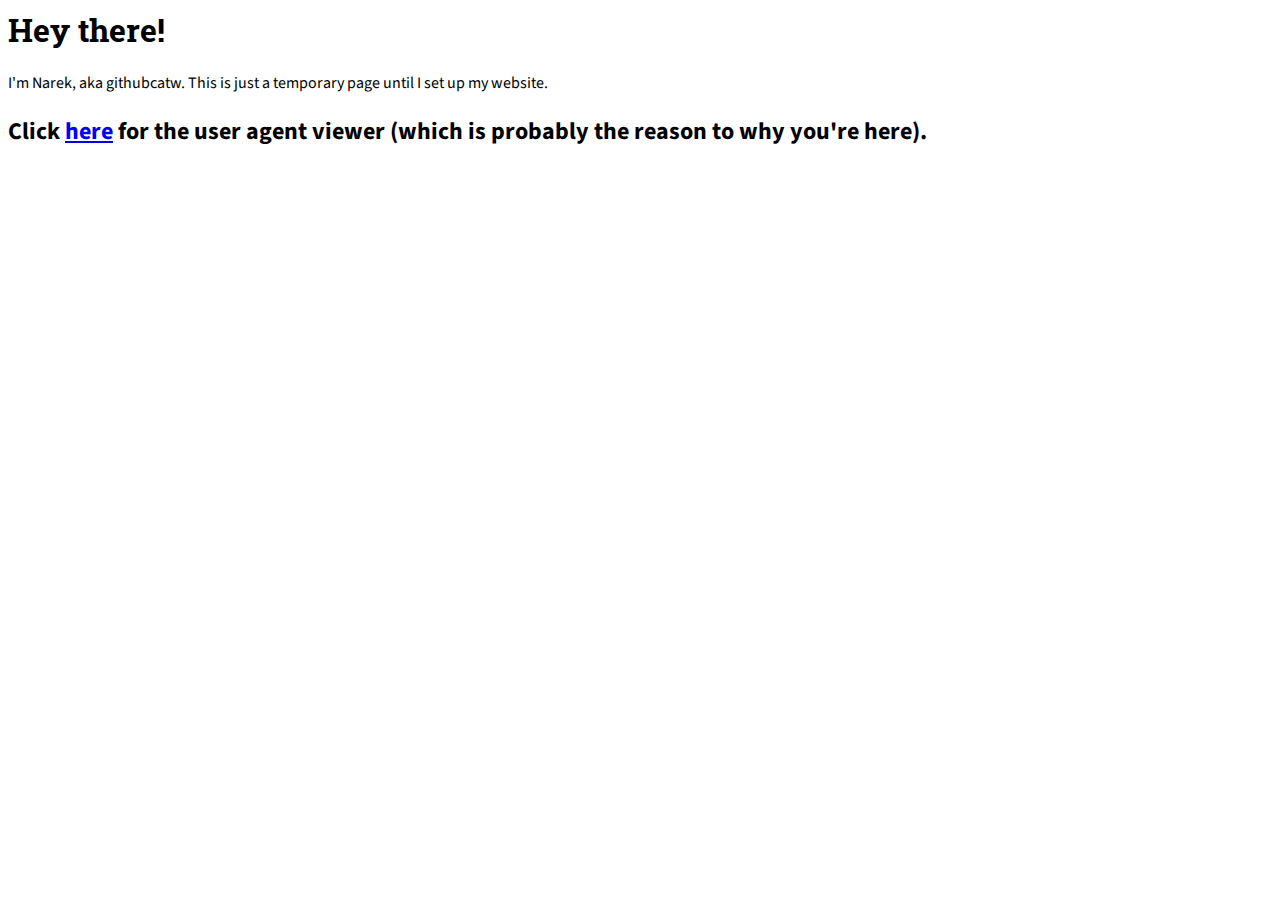
<file: index.html>
<html>
  <head>
	<link href="/generic.css" rel="stylesheet">
	<title>githubcatw's GitHub page</title> 
  </head>
  <body>
	<h1>Hey there!</h1>
	<p>I'm Narek, aka githubcatw. This is just a temporary page until I set up my website.</p>
	<h2>Click <a href="/agent">here</a> for the user agent viewer (which is probably the reason to why you're here).</h2>
  </body>
</html>
</file>
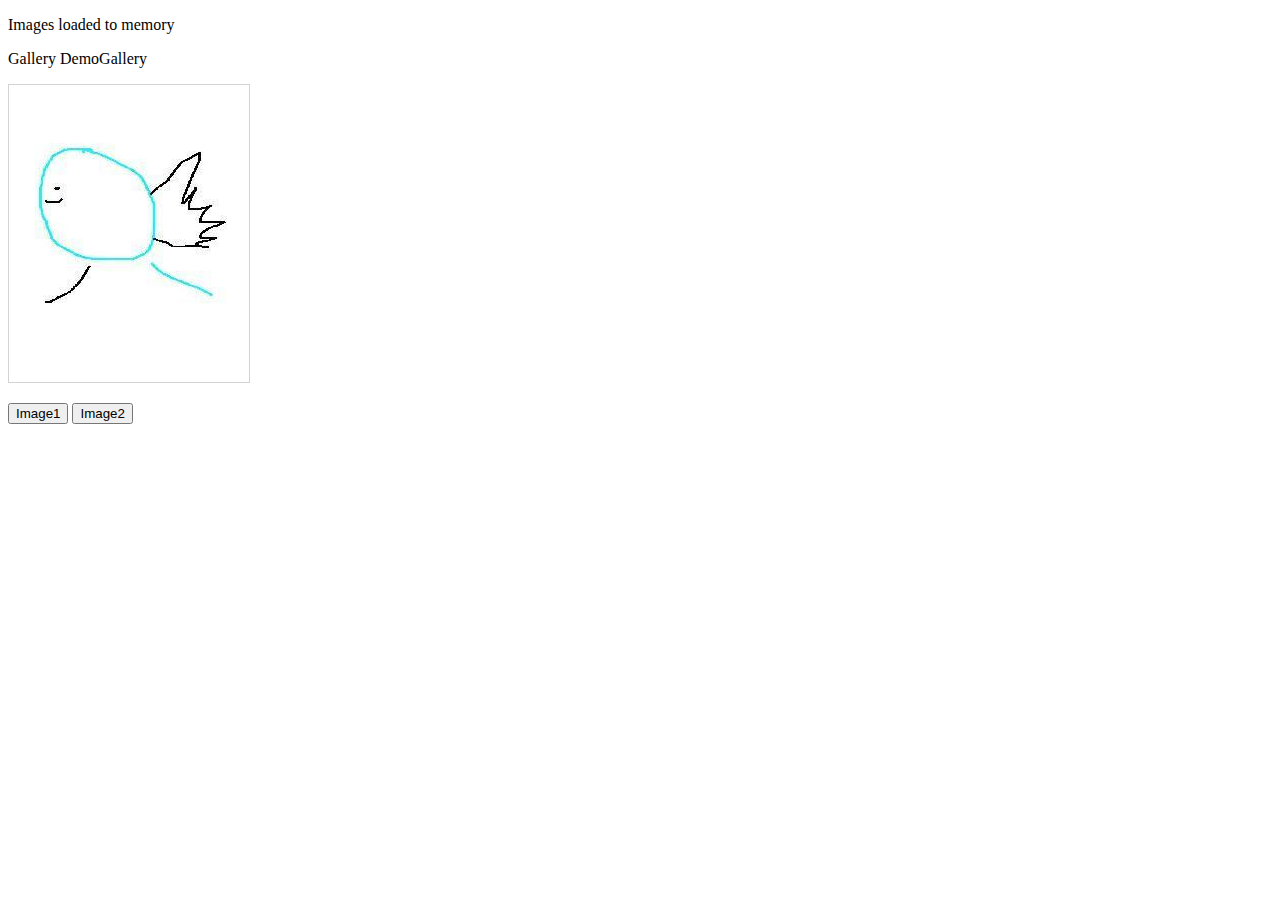
<file: gallery/index.html>
<!DOCTYPE html>
<html>
<head>
	<title>Demo Gallery</title>
</head>
<body>

<p>Images loaded to memory</p>
<img id="image1" width="220" height="277" src="duck.jpg" alt="Img 1" style="display:none;">
<img id="image2" width="220" height="277" src="bong.jpg" alt="Img 2" style="display:none;">
<img id="qsplash" width="220" height="277" src="showsplash.jpg" alt="Img 2" style="display:none;">

<p>Gallery DemoGallery</p>
<canvas id="showCanvas" width="240" height="297" style="border:1px solid #d3d3d3;">
Your browser does not support HTML5 canvas. qGallery uses HTML5 canvas to make the magic - make the buttons change the image. Please dig in the code for images.
</canvas>
<p>
<button type="button" onclick="myImage1()">Image1</button>
<button type="button" onclick="myImage2()">Image2</button>

<script>
window.onload = function() {
    var canv = document.getElementById("showCanvas");
	var splash = document.getElementById("qsplash");
    var c2d = canv.getContext("2d");
	c2d.drawImage(splash, 10, 10);
}

function myImage1() {
    var canv = document.getElementById("showCanvas");
	var c2d = canv.getContext("2d");
	var im1 = document.getElementById("image1");
    c2d.drawImage(im1, 10, 10);
}

function myImage2() {
    var canv = document.getElementById("showCanvas");
	var c2d = canv.getContext("2d");
	var im2 = document.getElementById("image2");
    c2d.drawImage(im2, 10, 10);
}
</script>
</body>
</html>
</file>
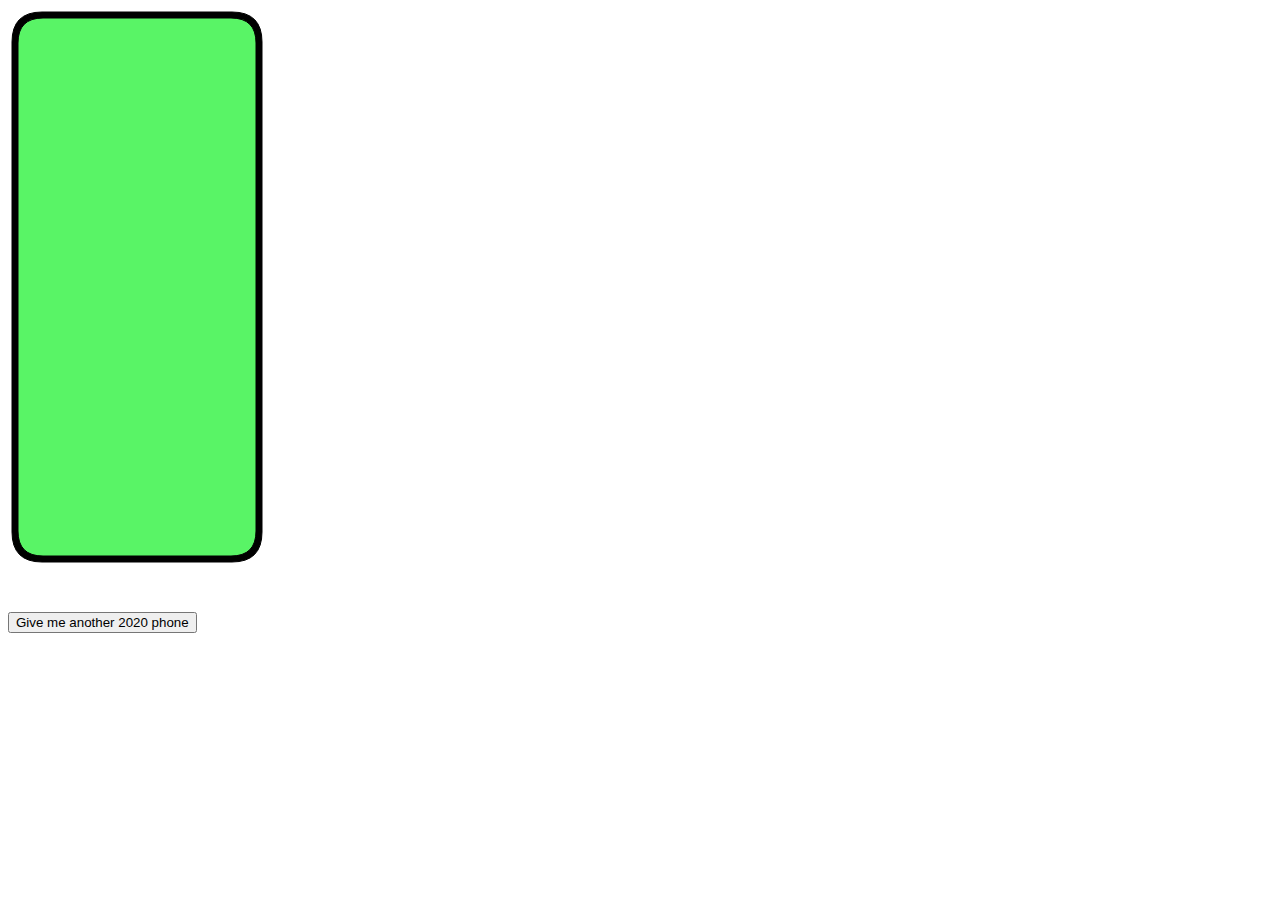
<file: phone/index.html>
<!DOCTYPE html>
<html>
	<head>
		<title>2020 Phone Generator</title>
	</head>
	<body>
		<canvas id="phone" width=300 height=600>
			Your browser doesn't support the HTML5 canvas element. Update your browser to use this page.
		</canvas>
		<br>
		<button onclick="newPhone()">Give me another 2020 phone</button>
		<script src="support.js"></script>
		<script src="phone.js"></script>
	</body>
</html>
</file>
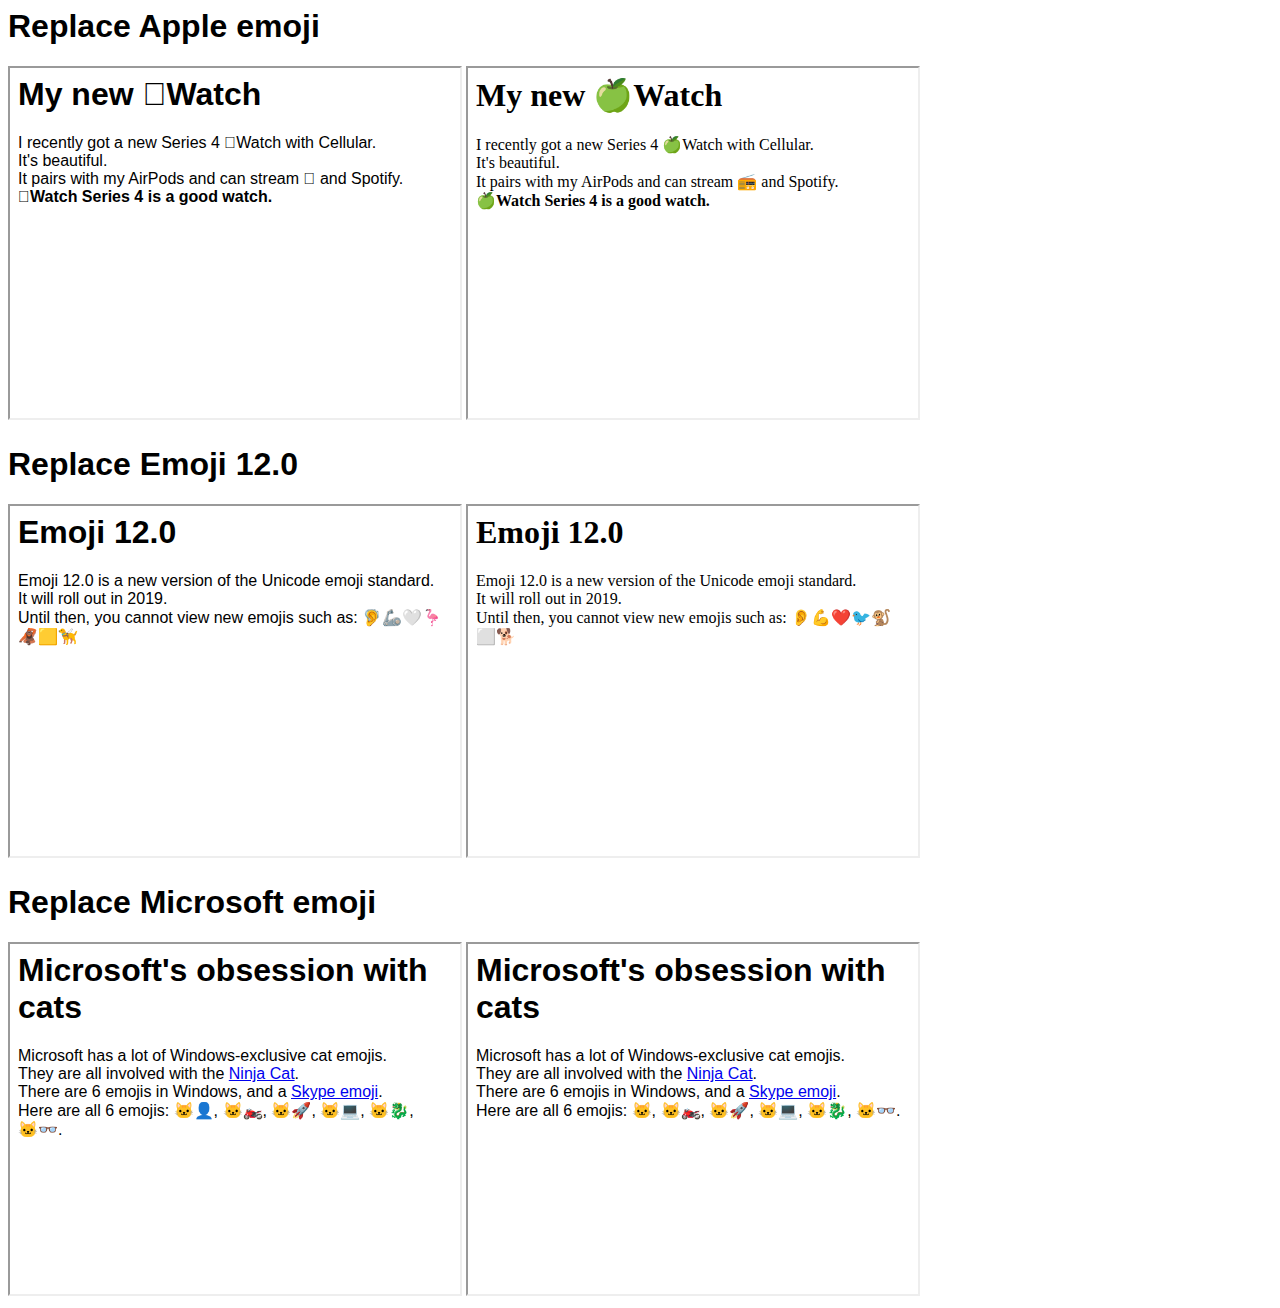
<file: redemo/index.html>
<html>
	<head>
		<style> body { font-family: sans-serif; }  </style>
		<style>
		iframe {
			width: 450;
			height: 350;
		}
		</style>
	</head>
	<body>
		<h1>Replace Apple emoji</h1>
		<iframe src="apple/without.html"></iframe>
		<iframe src="apple/with.html"></iframe>
		<br>
		<h1>Replace Emoji 12.0</h1>
		<iframe src="e12/without.html"></iframe>
		<iframe src="e12/with.html"></iframe>
		<br>
		<h1>Replace Microsoft emoji</h1>
		<iframe src="ms/without.html"></iframe>
		<iframe src="ms/with.html"></iframe>
	</body>
</html>
</file>
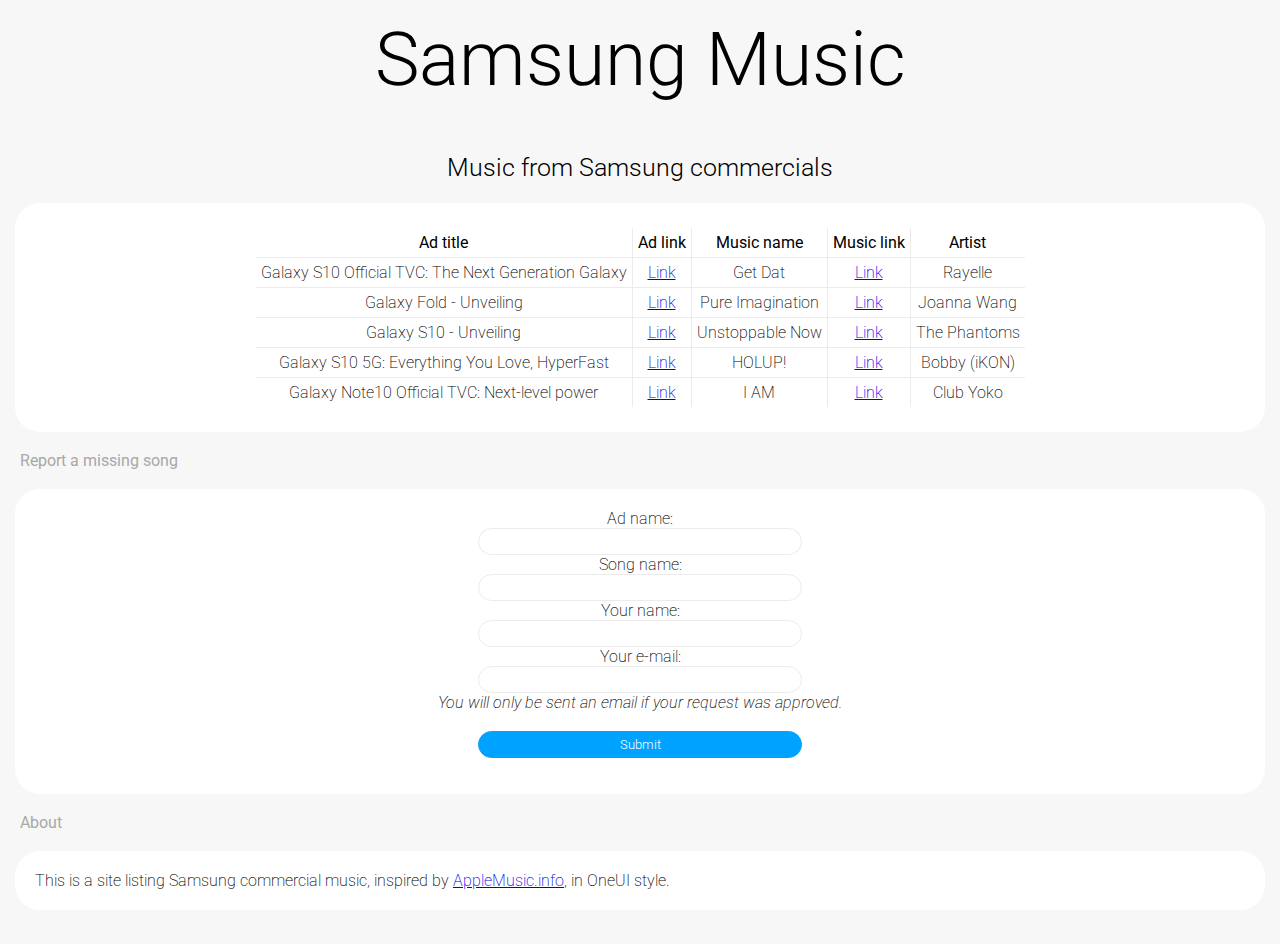
<file: SamsungMusic/index.html>
<html>
	<head>
		<script src="SamsungMusic.json.js"></script>
		<!-- OneUI-CSS is a mess. That's why I coded my own alternative. -->
		<link rel="stylesheet" href="OneUI.css">
		<!-- <link rel="stylesheet" href="DarkMode.css">
			 Darkaholics and hex patients, please uncomment this to
			 get dark mode on this page. -->
		<meta name="viewport" content="width=device-width, initial-scale=1.0">
	</head>
	<body>
		<h1 class="title">Samsung Music</h1>
		<h2 class="title">Music from Samsung commercials</h2>
		<div class="centercont">
			<div class="oui_container" id="showData">
			Unable to generate a table. Please report this to us.
			</div>
		</div>
		<br>
		<oui_block_title>Report a missing song</oui_block_title><br><br>
		<div class="oui_container centercont">
			<div class="center">
			<form action="reportMissingSong.php" method="post">
			Ad name: <br><input type="text" name="vidTitle"><br>
			Song name: <input type="text" name="songTitle"><br>
			Your name: <input type="text" name="subTitle"><br>
			Your e-mail: <input type="text" name="subEmail"><br>
			<i>You will only be sent an email if your request was approved.</i><br><br>
			<input type="submit">
			</div>
			</form>
		</div>
		<br><oui_block_title>About</oui_block_title><br><br>
		<div class="oui_container">
			This is a site listing Samsung commercial music, inspired by
			<a href="https://applemusic.info">AppleMusic.info</a>, in OneUI style.
			<br>
		</div>
		<br>
		<script src="generateTableFromJsArray.js"></script>
	</body>
</html>
</file>
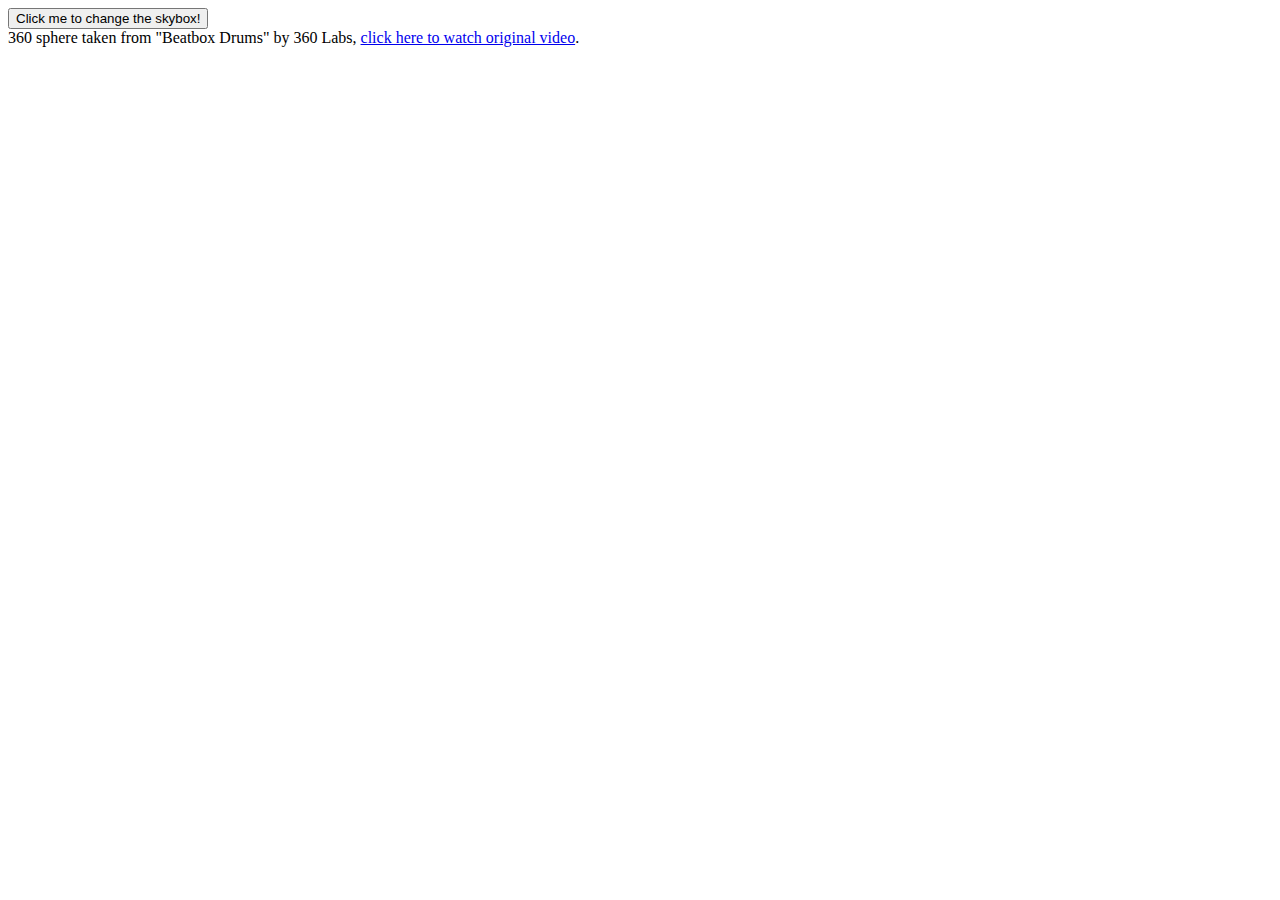
<file: scstest/index.html>
<html>
	<head>
	</head>
	<body>
		<script>
			function myFunction() {
				if (navigator.userAgent.includes("Android")) {
					if (navigator.userAgent.includes("SamsungBrowser")) {
						window.SamsungChangeSky({sphere:'sphere.png'});
					} else {
						error();
					}
				} else {
					error();
				}
			}
			
			function error() {
				alert("Please open this page in Samsung Browser.");
			}
		</script>
		<button onclick="myFunction()">Click me to change the skybox!</button>
		<br>
		360 sphere taken from "Beatbox Drums" by 360 Labs, <a href="https://www.youtube.com/watch?v=j_nf7imKkWc">click here to watch original video</a>.
	</body>
</head>
</file>
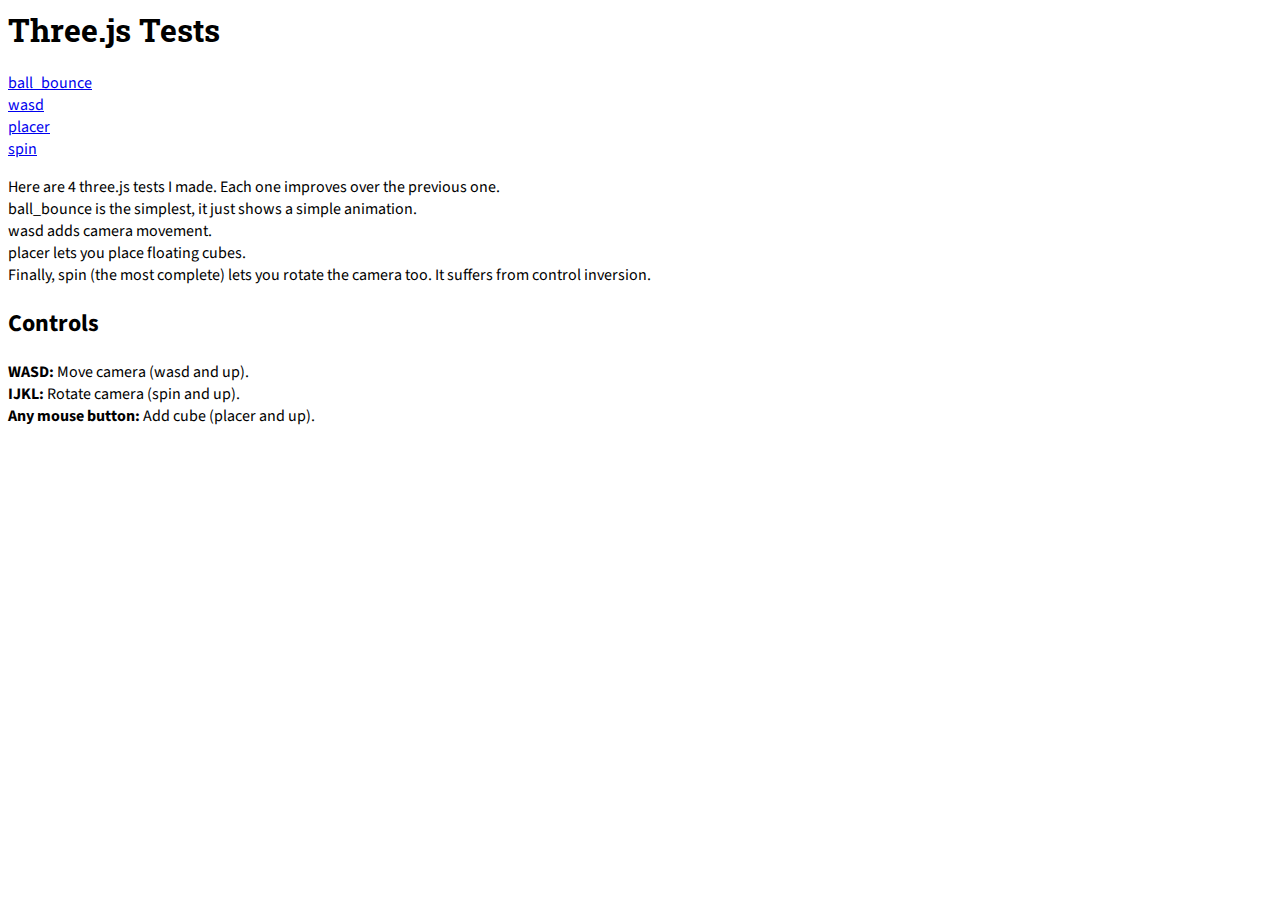
<file: thrjs/index.html>
<html>
	<head>
		<link href="/generic.css" rel="stylesheet">
		<title>Three.js Tests</title>
	</head>
	<body>
		<h1>Three.js Tests</h1>
		<p>
		<a href="ball_bounce">ball_bounce</a><br>
		<a href="wasd">wasd</a><br>
		<a href="placer">placer</a><br>
		<a href="spin">spin</a>
		</p>
		
		<p>
		Here are 4 three.js tests I made. Each one improves over the previous one.<br>
		ball_bounce is the simplest, it just shows a simple animation.<br>
		wasd adds camera movement.<br>
		placer lets you place floating cubes.<br>
		Finally, spin (the most complete) lets you rotate the camera too. It suffers from control inversion.
		</p>
		<h2>Controls</h2>
		<p>
		<strong>WASD:</strong> Move camera (wasd and up).<br>
		<strong>IJKL:</strong> Rotate camera (spin and up).<br>
		<strong>Any mouse button:</strong> Add cube (placer and up).
		</p>
	</body>
</html>
</file>
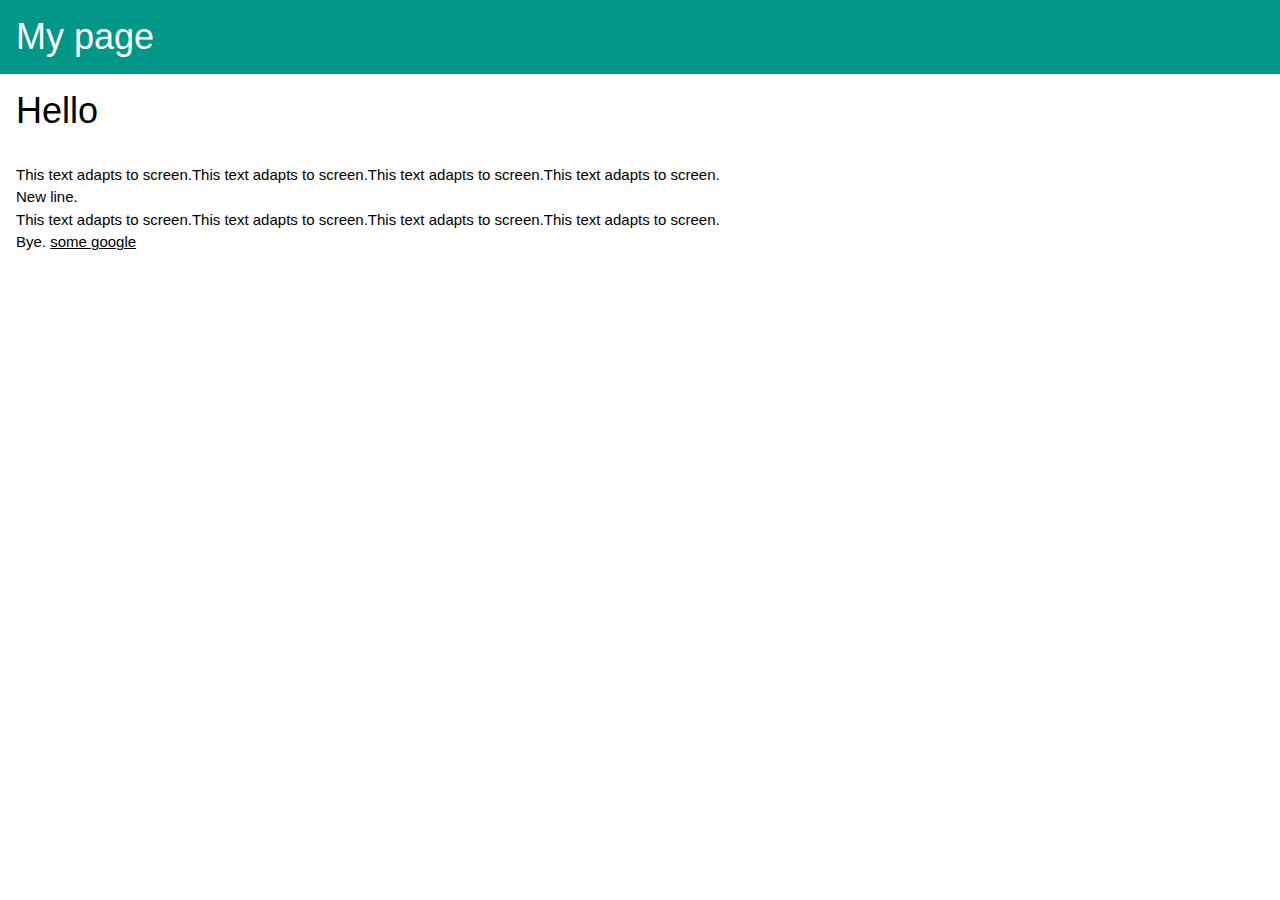
<file: w3css/index.html>
<!DOCTYPE html>
<html>
	<head>
		<title>My page</title>
		<meta name="viewport" content="width=device-width, initial-scale=1">
		<link rel="stylesheet" href="w3.css">
	</head>
	<body>
		<div class="w3-container w3-teal">
			<h1>My page</h1>
		</div>
		<div class="w3-container">
			<h1>Hello</h1>
		</div>
		<div class="w3-container">
			<p>
			This text adapts to screen.This text adapts to screen.This text adapts to screen.This text adapts to screen.
			<br>
			New line.
			<br>
			This text adapts to screen.This text adapts to screen.This text adapts to screen.This text adapts to screen.
			<br>
			Bye. <a href="google.com">some google</a>
			</p>
		</div>
	</body>
</html>
</file>
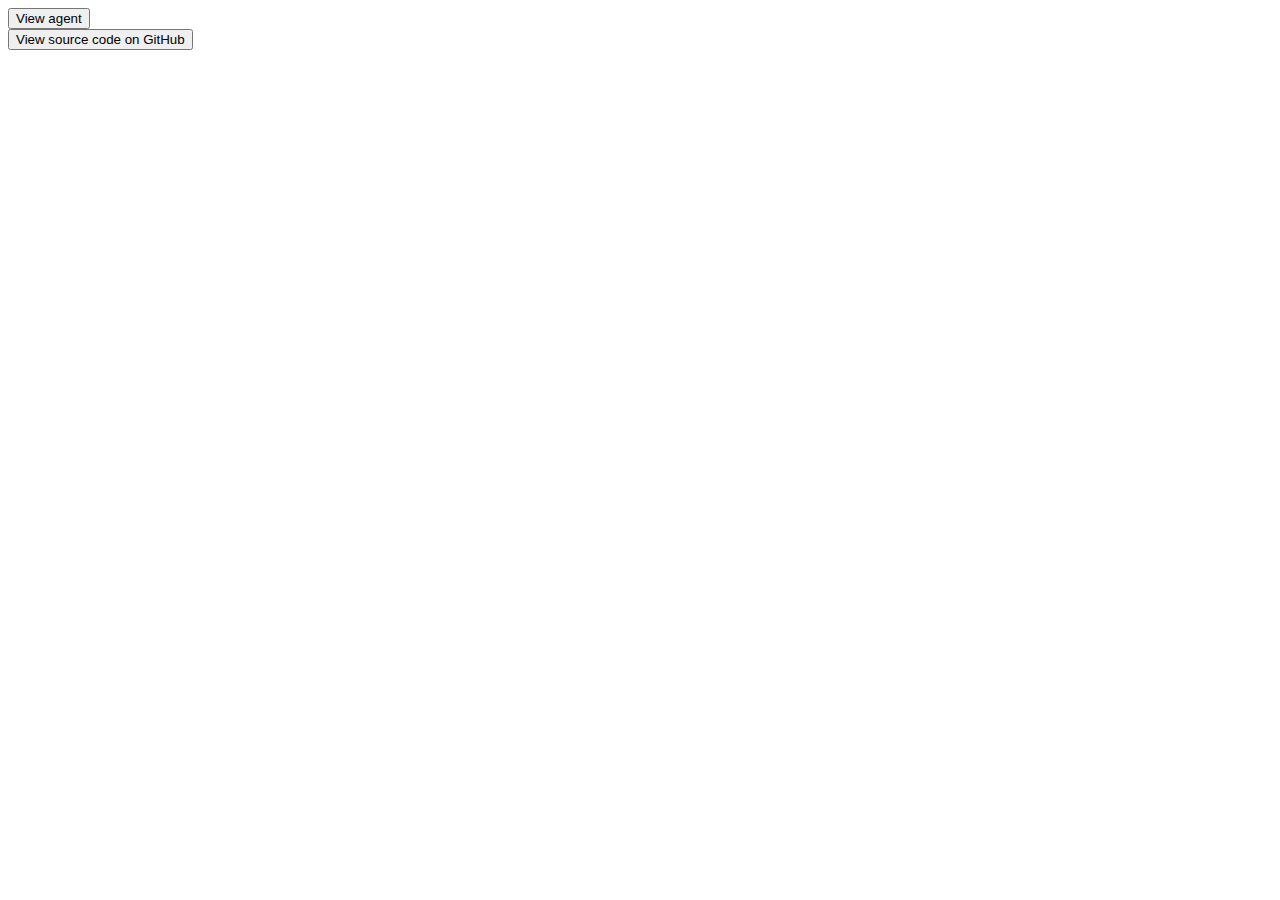
<file: agent.html>
<html>
	<head>
		<title>User Agent</title>
		<script>
		function save () {
			console.log("Showing warning...");
			alert(navigator.userAgent);
			console.log("OK, warning closed.");
		}
		function peek () {
			location.href = "https://github.com/githubcatw/githubcatw.github.io/blob/main/agent.html"
		}
		</script>
	</head>
	<body>
		<button onclick="save()">View agent</button>
		<br>
		<button onclick="peek()">View source code on GitHub</button>
	</body>
</html>
</file>
<file: generic.css>
@import url('https://fonts.googleapis.com/css?family=Roboto+Slab|Source+Sans+Pro');

h1 {
	font-family: 'Roboto Slab', serif;
}
body {
	font-family: 'Source Sans Pro', sans-serif;
}
</file>
<file: SamsungMusic/OneUI.css>
/* ui
   I said it was ONE ui, right? */
   
@import url('https://fonts.googleapis.com/css?family=Roboto:300,400,200&display=swap');
   
body {
	background-color: #f7f7f7;
	font-family: 'Roboto', sans-serif;
	color: #a8a8a8;
	font-weight: 200;
	padding: 7px;
}

h1,h2 {
	color: #000000;
	font-weight: 400;
}

h1.title {
	font-family: 'Roboto', sans-serif;
	font-weight: 300;
	font-size: 75px;
	text-align: center;
}
h2.title {
	font-family: 'Roboto', sans-serif;
	font-weight: 300;
	font-size: 25px;
	text-align: center;
}

div.oui_container {
	background-color: #ffffff;
	border-radius: 25px;
	padding: 20px;
	color: #000000;
}

.centercont {
	text-align: center;
}

.center {
	display: inline-block;
}

/* This much is only for the tables. */
table {
	border-collapse: collapse;
	color: #000000;
}

table, th, td {
	text-align: center;
	padding: 5px;
	font-weight: 200;
}

th, td {
	border: 1px solid #ebebeb;
}

th {
	font-weight: 400;
}

/* No borders around the table! */
table tr:first-child td {
  border-top: 0;
}
table tr td:first-child {
  border-left: 0;
}
table tr:last-child td {
  border-bottom: 0;
}
table tr td:last-child {
  border-right: 0;
}
table tr:first-child th {
  border-top: 0;
}
table tr th:first-child {
  border-left: 0;
}
table tr:last-child th {
  border-bottom: 0;
}
table tr th:last-child {
  border-right: 0;
}

input {
	border: 1px solid #ebebeb;
	width: 80%;
	padding: 5px;
	border-radius: 25px;
	font-family: 'Roboto', sans-serif;
	font-weight: 300;
}

input[type=submit], button {
	border: 1px solid #00a2ff;
	background-color: #00a2ff;
	color: #ffffff;
}

oui_block_title {
	padding: 5px;
	font-weight: 400;
}
</file>
<file: SamsungMusic/DarkMode.css>
/* This is like a plugin for the main OneUI CSS, making the page dark.
   Still easier than OneUI-CSS's dark mode. */
   
body {
	background-color: #000000;
	color: #ffffff;
}

h1,h2,table {
	color: #ffffff;
}

div.oui_container {
	background-color: #292929;
}

th,td{
	border: 1px solid #454545;
}
</file>
